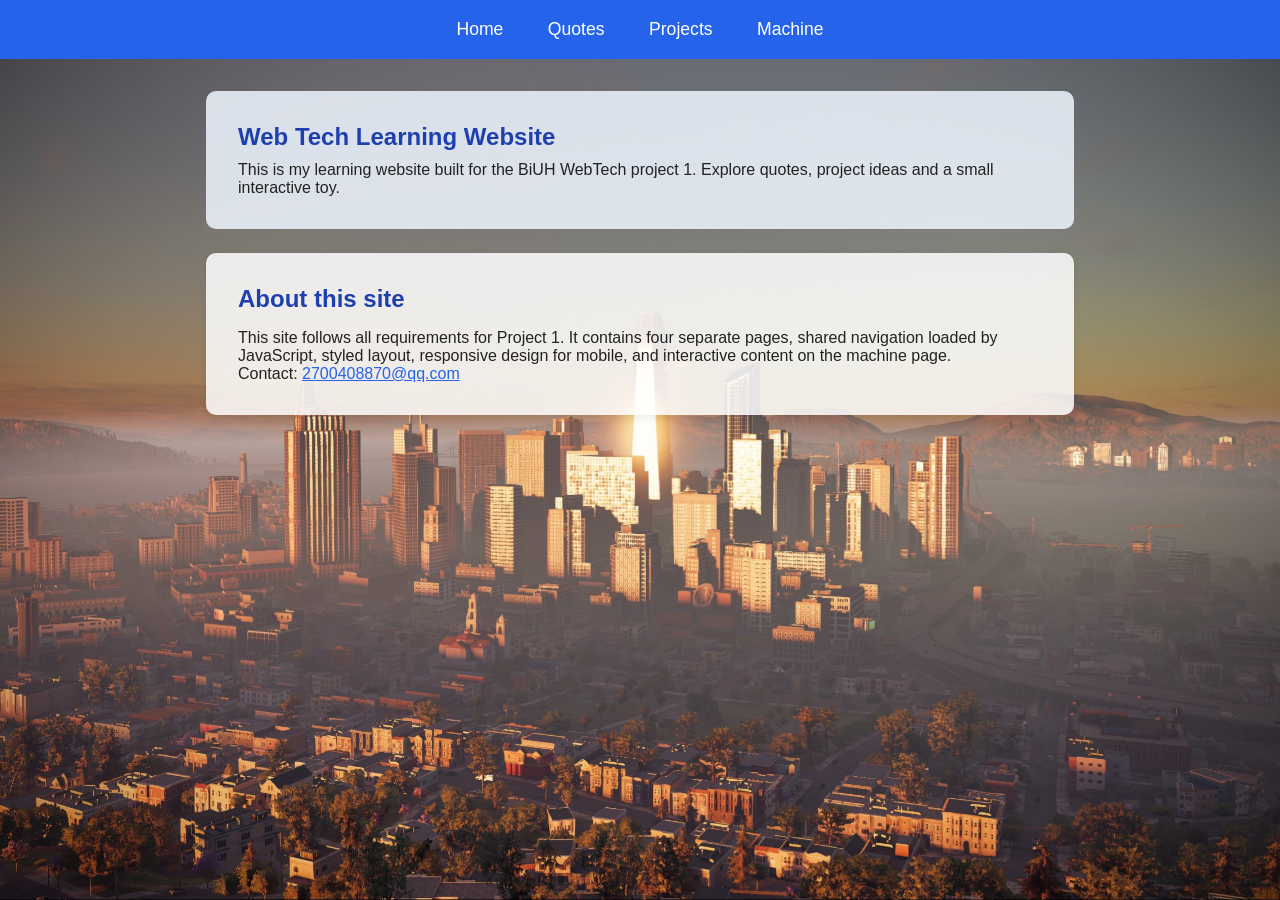
<file: index.html>
<!doctype html>
<html lang="en">
    <head>
        <meta charset="UTF-8" />
        <meta name="viewport" content="width=device-width, initial-scale=1.0" />
        <title>Learning Website | Home</title>
        <link rel="stylesheet" href="style.css" />
        <link
            rel="icon"
            type="image/png"
            sizes="32x32"
            href="favicon-32x32.png"
        />
        <link rel="apple-touch-icon" href="apple-touch-icon.png" />
    </head>
    <body>
        <nav-placeholder></nav-placeholder>
        <script src="nav.js"></script>

        <div class="container">
            <section class="hero">
                <h1>Web Tech Learning Website</h1>
                <p>
                    This is my learning website built for the BiUH WebTech
                    project 1. Explore quotes, project ideas and a small
                    interactive toy.
                </p>
            </section>
            <div class="card">
                <h2>About this site</h2>
                <p>
                    This site follows all requirements for Project 1. It
                    contains four separate pages, shared navigation loaded by
                    JavaScript, styled layout, responsive design for mobile, and
                    interactive content on the machine page.
                </p>
                <p>
                    Contact:
                    <a href="mailto:2700408870@qq.com">2700408870@qq.com</a>
                </p>
            </div>
        </div>
    </body>
</html>
</file>
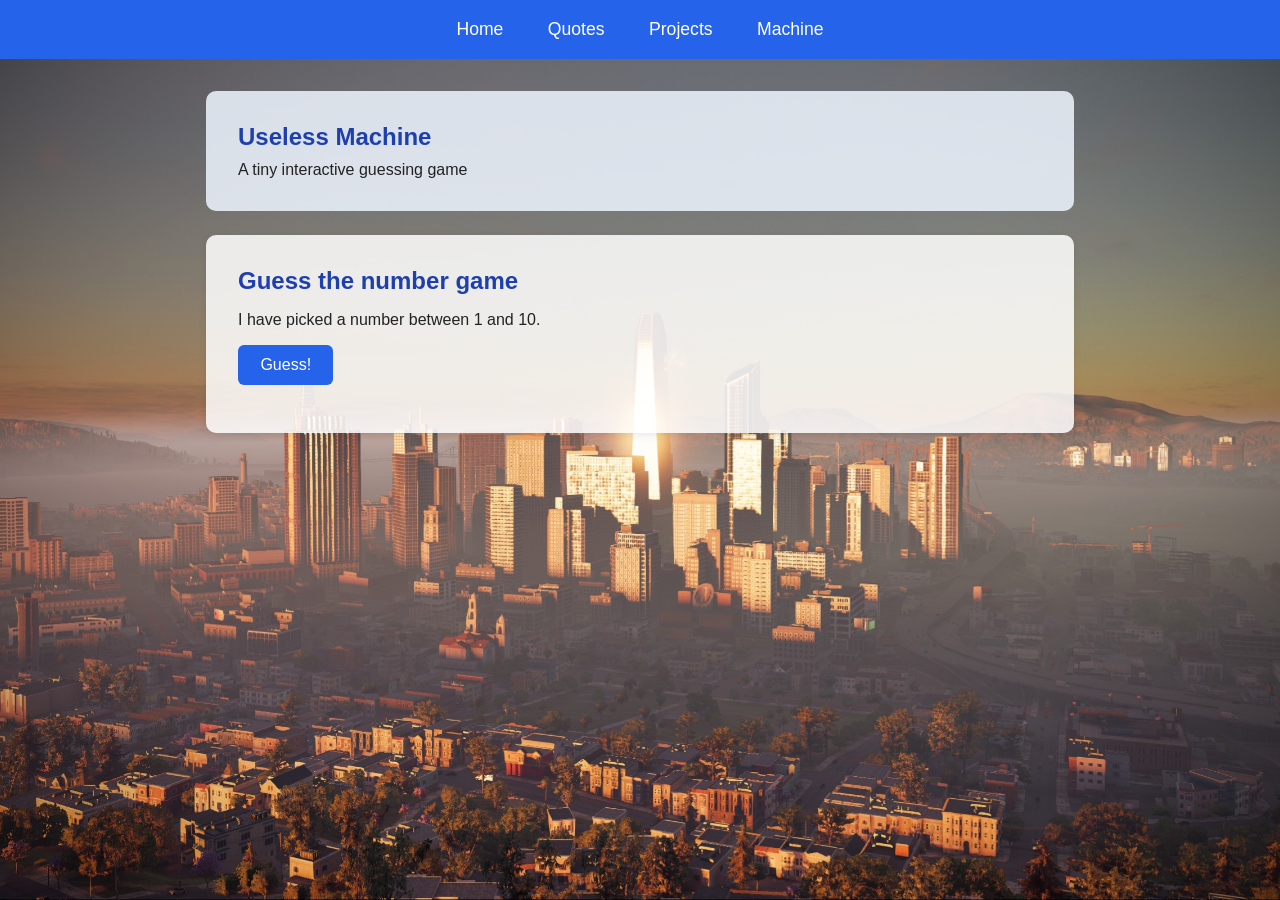
<file: machine.html>
<!doctype html>
<html lang="en">
    <head>
        <meta charset="UTF-8" />
        <meta name="viewport" content="width=device-width, initial-scale=1.0" />
        <title>Useless Machine</title>
        <link rel="stylesheet" href="style.css" />
        <link
            rel="icon"
            type="image/png"
            sizes="32x32"
            href="favicon-32x32.png"
        />
        <link rel="apple-touch-icon" href="apple-touch-icon.png" />
    </head>
    <body>
        <nav-placeholder></nav-placeholder>
        <script src="nav.js"></script>

        <div class="container">
            <section class="hero">
                <h1>Useless Machine</h1>
                <p>A tiny interactive guessing game</p>
            </section>
            <div class="card">
                <h2>Guess the number game</h2>
                <p>I have picked a number between 1 and 10.</p>
                <button id="guessBtn">Guess!</button>
                <div id="gameOutput"></div>
            </div>
        </div>
        <script src="machine.js"></script>
    </body>
</html>
</file>
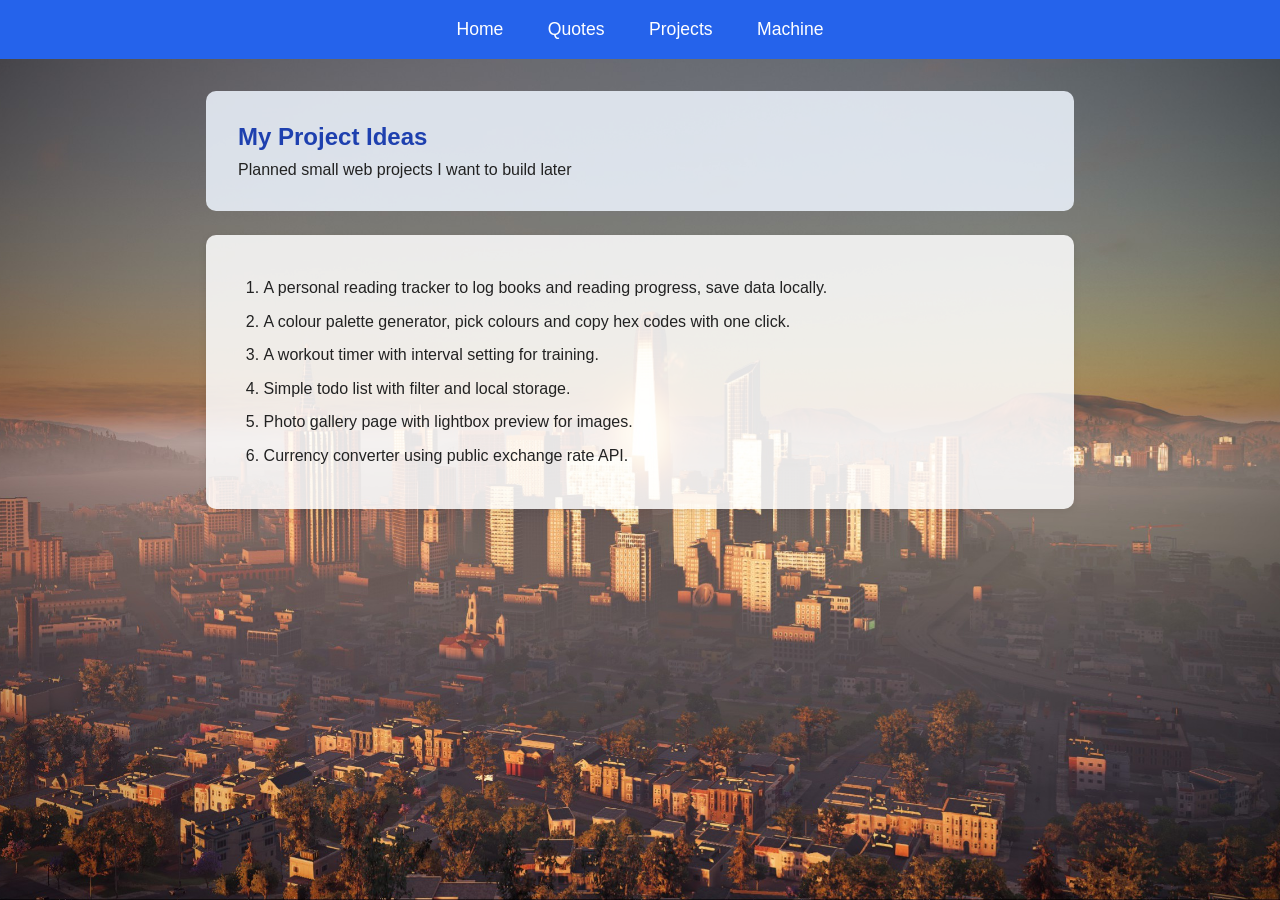
<file: project.html>
<!doctype html>
<html lang="en">
    <head>
        <meta charset="UTF-8" />
        <meta name="viewport" content="width=device-width, initial-scale=1.0" />
        <title>Project Ideas</title>
        <link rel="stylesheet" href="style.css" />
        <link
            rel="icon"
            type="image/png"
            sizes="32x32"
            href="favicon-32x32.png"
        />
        <link rel="apple-touch-icon" href="apple-touch-icon.png" />
    </head>
    <body>
        <nav-placeholder></nav-placeholder>
        <script src="nav.js"></script>

        <div class="container">
            <section class="hero">
                <h1>My Project Ideas</h1>
                <p>Planned small web projects I want to build later</p>
            </section>
            <div class="card">
                <ol>
                    <li>
                        A personal reading tracker to log books and reading
                        progress, save data locally.
                    </li>
                    <li>
                        A colour palette generator, pick colours and copy hex
                        codes with one click.
                    </li>
                    <li>A workout timer with interval setting for training.</li>
                    <li>Simple todo list with filter and local storage.</li>
                    <li>
                        Photo gallery page with lightbox preview for images.
                    </li>
                    <li>Currency converter using public exchange rate API.</li>
                </ol>
            </div>
        </div>
    </body>
</html>
</file>
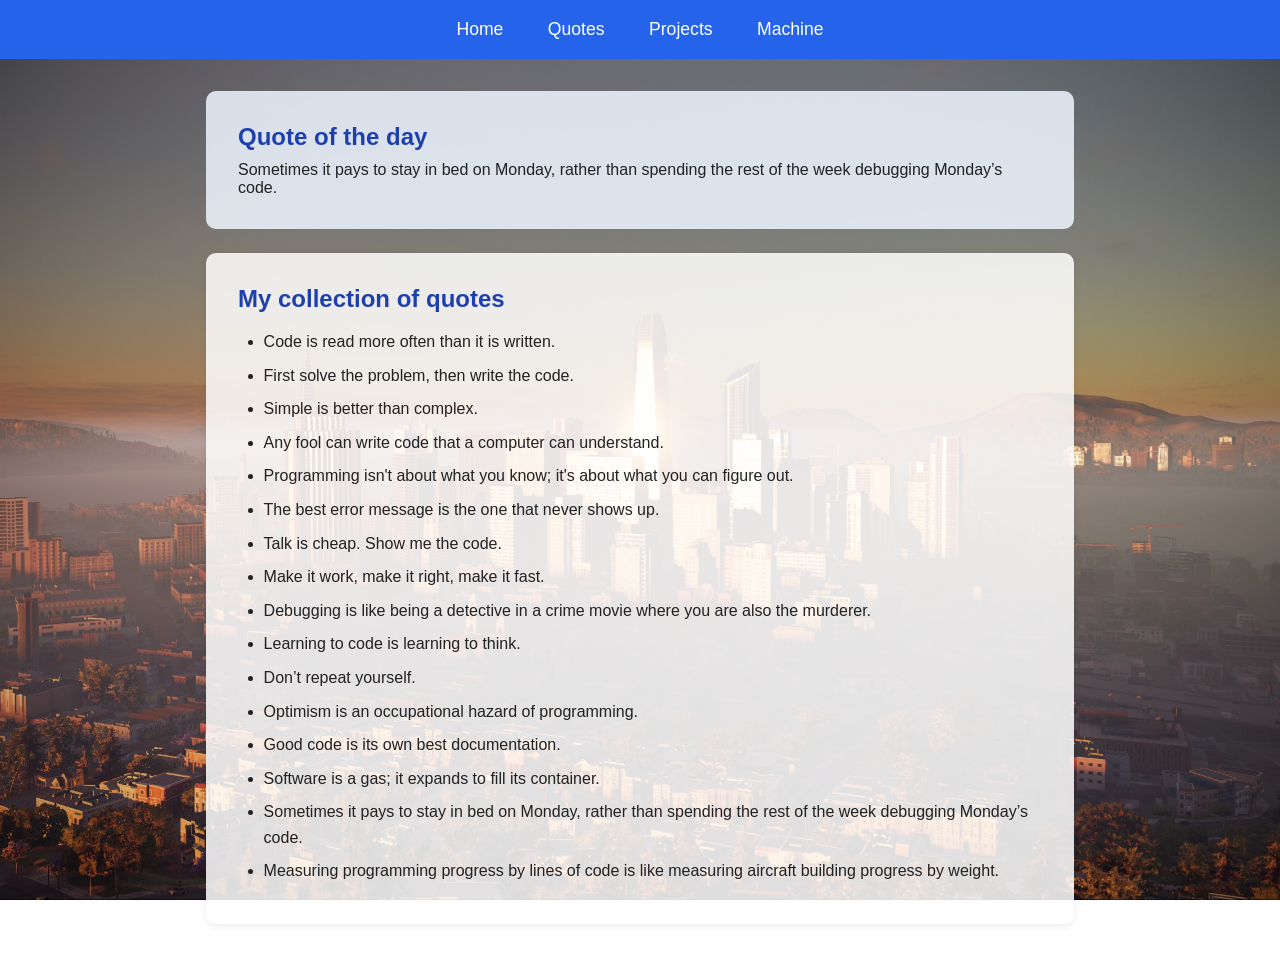
<file: quotes.html>
<!doctype html>
<html lang="en">
    <head>
        <meta charset="UTF-8" />
        <meta name="viewport" content="width=device-width, initial-scale=1.0" />
        <title>Quotes</title>
        <link rel="stylesheet" href="style.css" />
        <link
            rel="icon"
            type="image/png"
            sizes="32x32"
            href="favicon-32x32.png"
        />
        <link rel="apple-touch-icon" href="apple-touch-icon.png" />
    </head>
    <body>
        <nav-placeholder></nav-placeholder>
        <script src="nav.js"></script>

        <div class="container">
            <section class="hero" id="quoteHero">
                <h1>Quote of the day</h1>
                <p id="randomQuote"></p>
            </section>
            <div class="card">
                <h2>My collection of quotes</h2>
                <ul id="quoteList">
                    <li>Code is read more often than it is written.</li>
                    <li>First solve the problem, then write the code.</li>
                    <li>Simple is better than complex.</li>
                    <li>
                        Any fool can write code that a computer can understand.
                    </li>
                    <li>
                        Programming isn't about what you know; it's about what
                        you can figure out.
                    </li>
                    <li>
                        The best error message is the one that never shows up.
                    </li>
                    <li>Talk is cheap. Show me the code.</li>
                    <li>Make it work, make it right, make it fast.</li>
                    <li>
                        Debugging is like being a detective in a crime movie
                        where you are also the murderer.
                    </li>
                    <li>Learning to code is learning to think.</li>
                    <li>Don’t repeat yourself.</li>
                    <li>Optimism is an occupational hazard of programming.</li>
                    <li>Good code is its own best documentation.</li>
                    <li>
                        Software is a gas; it expands to fill its container.
                    </li>
                    <li>
                        Sometimes it pays to stay in bed on Monday, rather than
                        spending the rest of the week debugging Monday’s code.
                    </li>
                    <li>
                        Measuring programming progress by lines of code is like
                        measuring aircraft building progress by weight.
                    </li>
                </ul>
            </div>
        </div>
        <script>
            const quotes = [
                "Code is read more often than it is written.",
                "First solve the problem, then write the code.",
                "Simple is better than complex.",
                "Any fool can write code that a computer can understand.",
                "Programming isn't about what you know; it's about what you can figure out.",
                "The best error message is the one that never shows up.",
                "Talk is cheap. Show me the code.",
                "Make it work, make it right, make it fast.",
                "Debugging is like being a detective in a crime movie where you are also the murderer.",
                "Learning to code is learning to think.",
                "Don’t repeat yourself.",
                "Optimism is an occupational hazard of programming.",
                "Good code is its own best documentation.",
                "Software is a gas; it expands to fill its container.",
                "Sometimes it pays to stay in bed on Monday, rather than spending the rest of the week debugging Monday’s code.",
                "Measuring programming progress by lines of code is like measuring aircraft building progress by weight.",
            ];
            const random = quotes[Math.floor(Math.random() * quotes.length)];
            document.getElementById("randomQuote").textContent = random;
        </script>
    </body>
</html>
</file>
<file: style.css>
* {
    box-sizing: border-box;
    margin: 0;
    padding: 0;
}
body {
    font-family: Arial, sans-serif;
    background-image: url("background.jpg");
    background-size: cover;
    background-attachment: fixed;
    background-position: center;
    color: #222;
}
nav {
    background-color: #2563eb;
    text-align: center;
    padding: 1.2rem;
}
nav a {
    color: white;
    text-decoration: none;
    margin: 0 14px;
    font-size: 1.1rem;
    transition: all 0.2s ease;
    padding: 4px 6px;
    border-radius: 4px;
}
nav a:hover {
    background-color: rgba(255, 255, 255, 0.25);
    transform: scale(1.08);
}
.container {
    max-width: 900px;
    margin: 2rem auto;
    padding: 0 1rem;
}
.hero {
    background-color: rgba(239, 246, 255, 0.85);
    padding: 2rem;
    border-radius: 10px;
    margin-bottom: 1.5rem;
    transition: all 0.3s ease;
}
.hero:hover {
    transform: translateY(-4px);
    box-shadow: 0 6px 16px rgba(0, 0, 0, 0.12);
}
.hero h1 {
    color: #1e40af;
    margin-bottom: 0.6rem;
}
.card {
    background-color: rgba(255, 255, 255, 0.85);
    padding: 2rem;
    border-radius: 10px;
    box-shadow: 0 2px 8px #00000015;
    transition: all 0.3s ease;
}
.card:hover {
    transform: translateY(-4px);
    box-shadow: 0 6px 16px rgba(0, 0, 0, 0.12);
}
.card h2 {
    color: #1e40af;
    margin-bottom: 1rem;
}
ul,
ol {
    padding-left: 1.6rem;
}
li {
    margin: 0.5rem 0;
    line-height: 1.6;
}
#guessBtn {
    margin-top: 1rem;
    padding: 0.7rem 1.4rem;
    background: #2563eb;
    color: white;
    border: none;
    border-radius: 6px;
    font-size: 1rem;
    cursor: pointer;
    transition: all 0.2s ease;
}
#guessBtn:hover {
    background: #1d4ed8;
    transform: scale(1.05);
}
#guessBtn:active {
    transform: scale(0.96);
    background: #1e40af;
}
#gameOutput {
    margin-top: 1rem;
    font-size: 1.1rem;
}
a {
    color: #2563eb;
}
@media (max-width: 600px) {
    nav a {
        display: inline-block;
        margin: 6px 8px;
    }
    .hero,
    .card {
        padding: 1.2rem;
    }
}
</file>
